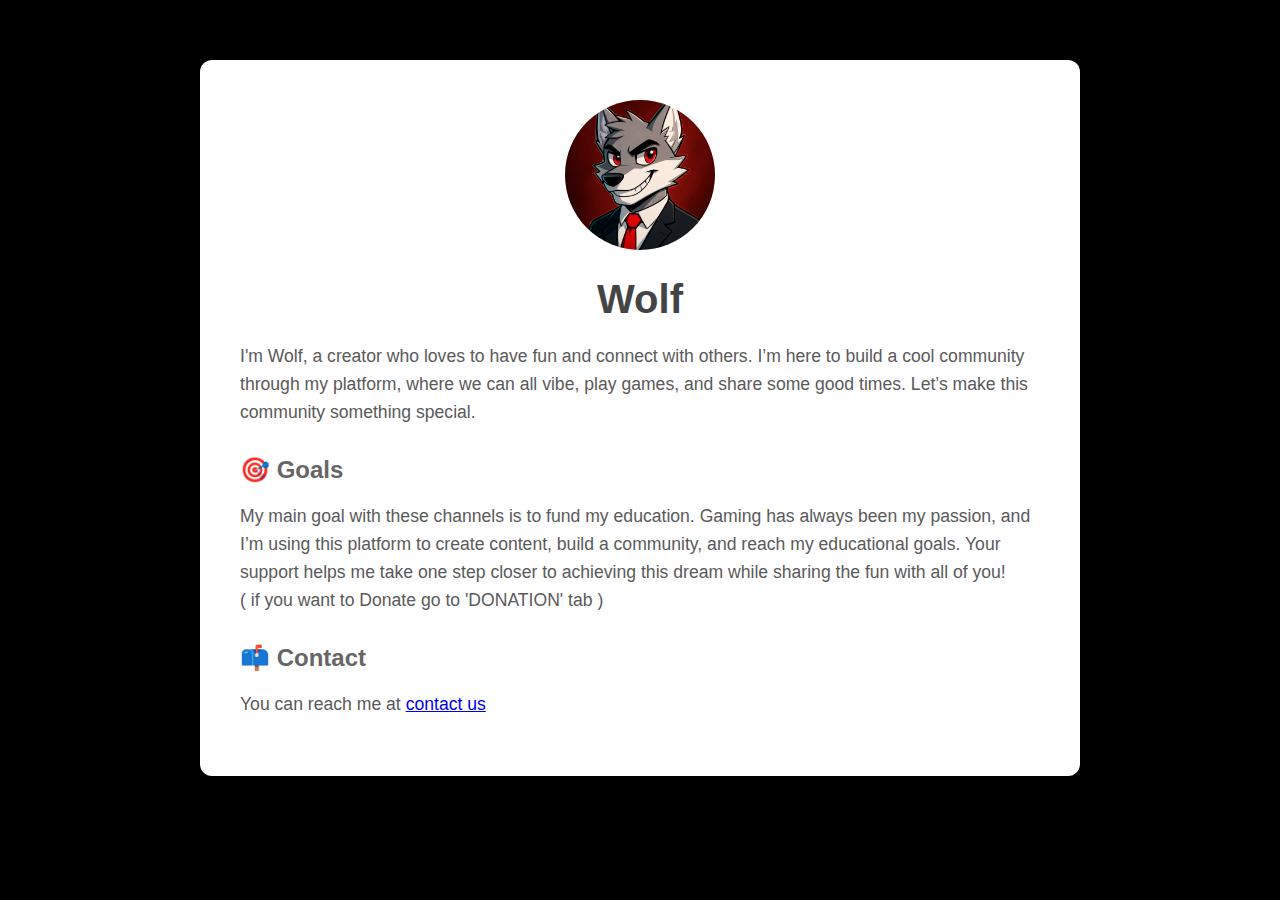
<file: About-me.html>
<!DOCTYPE html>
<html lang="en">
<head>
  <meta charset="UTF-8" />
  <meta name="viewport" content="width=device-width, initial-scale=1.0"/>
  <title>About Me</title>
  <style>
    body {
      margin: 0;
      font-family: 'Segoe UI', Tahoma, Geneva, Verdana, sans-serif;
      background-color: #000000;
      color: #5a5a5a;
    }

    .container {
      max-width: 800px;
      margin: 60px auto;
      background-color: #fff;
      padding: 40px;
      border-radius: 12px;
      box-shadow: 0 0 20px rgba(0,0,0,0.1);
    }

    h1 {
      font-size: 2.5rem;
      margin-bottom: 20px;
      text-align: center;
      color: #444;
    }

    .profile-pic {
      width: 150px;
      height: 150px;
      border-radius: 50%;
      object-fit: cover;
      display: block;
      margin: 0 auto 20px;
    }

    p {
      font-size: 1.1rem;
      line-height: 1.6;
    }

    .section {
      margin-top: 30px;
    }

    .section h2 {
      font-size: 1.5rem;
      margin-bottom: 10px;
      color: #666;
    }
  </style>
</head>
<body>
  <div class="container">
    <img src="images/wolf-img.png" alt="Profile Picture" class="profile-pic" />
    <h1>Wolf</h1>
    <p>I'm Wolf, a creator who loves to have fun and connect with others. I’m here to build a cool community through my platform, where we can all vibe, play games, and share some good times. Let’s make this community something special.</p>

    <div class="section">
      <h2>🎯 Goals</h2>
      <p>My main goal with these channels is to fund my education. Gaming has always been my passion, and I’m using this platform to create content, build a community, and reach my educational goals. Your support helps me take one step closer to achieving this dream while sharing the fun with all of you! <br />
         ( if you want to Donate go to 'DONATION' tab )</p>
    </div>
<div class="section">
      <h2>📫 Contact</h2>
      <p>You can reach me at <a href="workforwolf.buisness@gmail.com"> contact us </a></p>
    </div>
  </div>
</body>
</html>
</file>
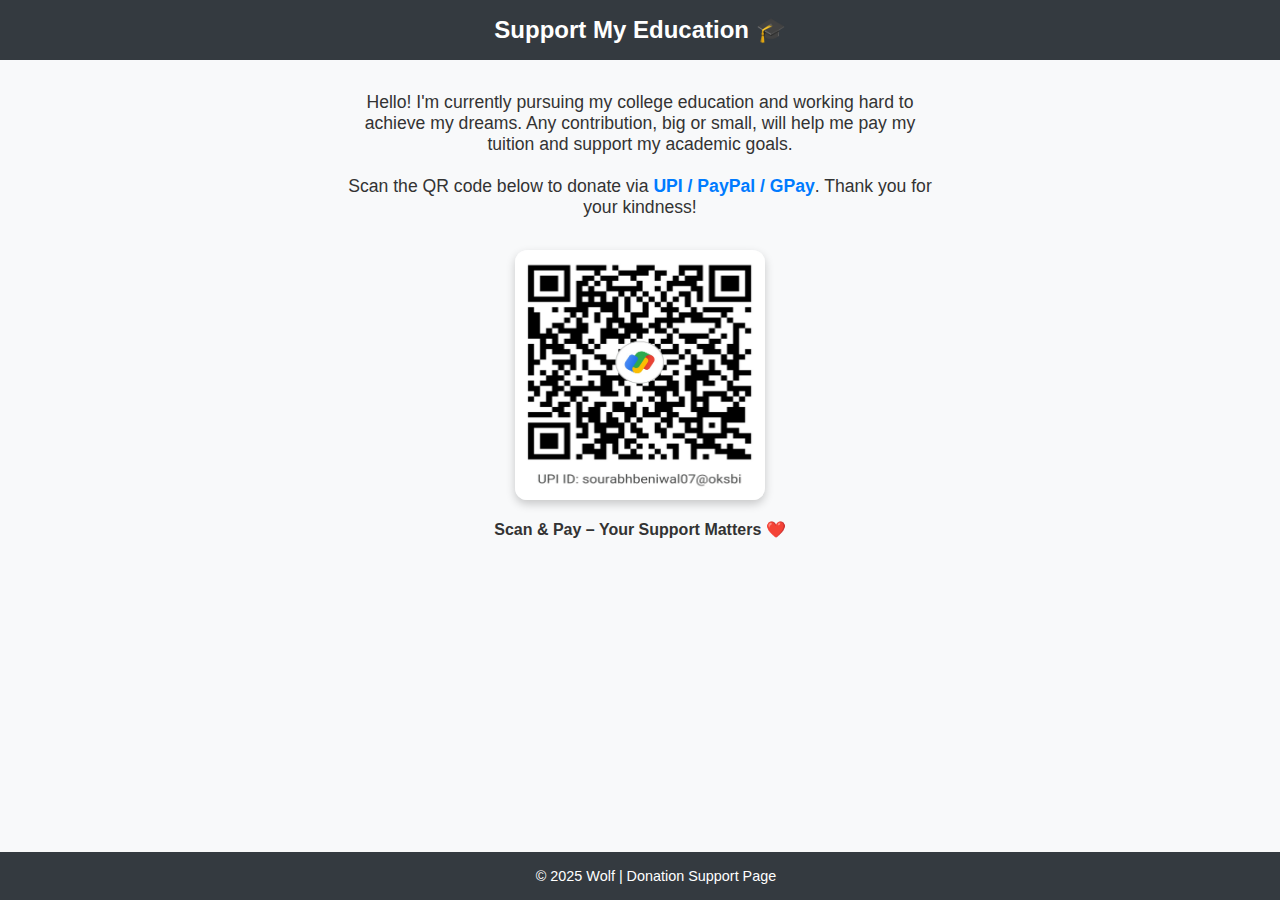
<file: Donation.html>
<!DOCTYPE html>
<html lang="en">
<head>
  <meta charset="UTF-8" />
  <meta name="viewport" content="width=device-width, initial-scale=1.0"/>
  <title>Donation</title>
  <style>
    body {
      margin: 0;
      font-family: 'Segoe UI', Tahoma, Geneva, Verdana, sans-serif;
      background: #f8f9fa;
      color: #333;
    }
    header {
      background: #343a40;
      color: white;
      padding: 1rem 2rem;
      text-align: center;
      font-size: 1.5rem;
      font-weight: bold;
    }
    footer {
      background: #343a40;
      color: white;
      text-align: center;
      padding: 1rem;
      position: fixed;
      bottom: 0;
      width: 100%;
      font-size: 0.9rem;
    }
    .container {
      padding: 2rem;
      text-align: center;
    }
    .qr-code {
      margin-top: 2rem;
    }
    .qr-code img {
      width: 250px;
      height: 250px;
      border-radius: 12px;
      box-shadow: 0 4px 10px rgba(0, 0, 0, 0.2);
    }
    .donation-text {
      font-size: 1.1rem;
      max-width: 600px;
      margin: 0 auto;
    }
    .highlight {
      color: #007bff;
      font-weight: bold;
    }
  </style>
</head>
<body>

  <header>
    Support My Education 🎓
  </header>

  <div class="container">
    <p class="donation-text">
      Hello! I'm currently pursuing my college education and working hard to achieve my dreams. 
      Any contribution, big or small, will help me pay my tuition and support my academic goals.
      <br/><br/>
      Scan the QR code below to donate via <span class="highlight">UPI / PayPal / GPay</span>.
      Thank you for your kindness!
    </p>

    <div class="qr-code">
      <img src="images/qr-code.png" alt="Donate QR Code">
      <p style="margin-top: 1rem;"><strong>Scan & Pay – Your Support Matters ❤️</strong></p>
    </div>
  </div>

  <footer>
    © 2025 Wolf | Donation Support Page
  </footer>

</body>
</html>
</file>
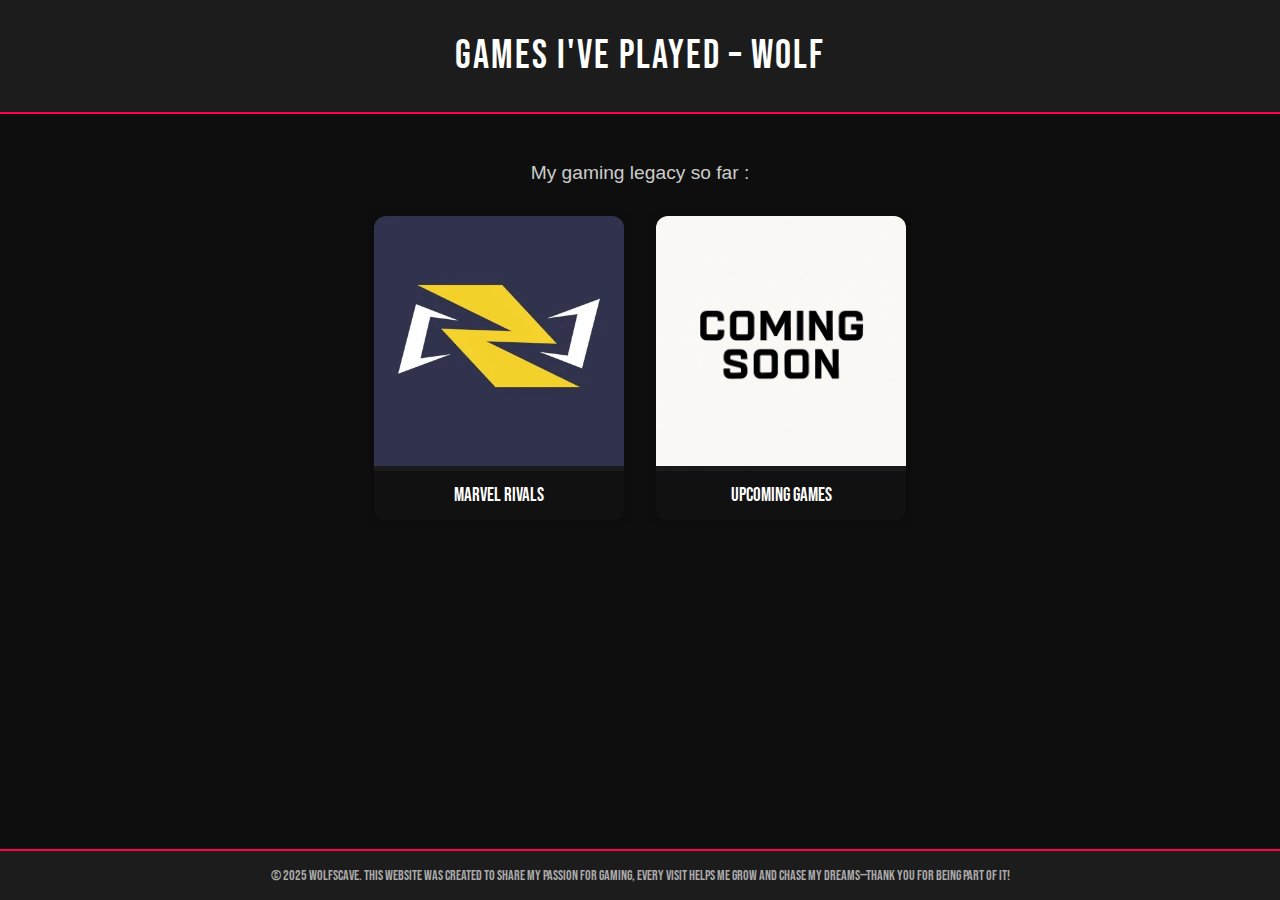
<file: Titles.html>
<!DOCTYPE html>
<html lang="en">
<head>
  <meta charset="UTF-8">
  <meta name="viewport" content="width=device-width, initial-scale=1.0">
  <title>Games I've Played – WOLF</title>
  <link href="https://fonts.googleapis.com/css2?family=Bebas+Neue&display=swap" rel="stylesheet">
  <style>
    * {
      box-sizing: border-box;
    }

    html, body {
      margin: 0;
      padding: 0;
      height: 100%;
      font-family: 'Bebas Neue', sans-serif;
      background-color: #0e0e0e;
      color: #fff;
      display: flex;
      flex-direction: column;
    }

    header {
      background: #1c1c1c;
      padding: 2rem;
      text-align: center;
      font-size: 2.5rem;
      letter-spacing: 2px;
      border-bottom: 2px solid #ff004c;
    }

    .container {
      flex: 1;
      display: flex;
      flex-direction: column;
      align-items: center;
      padding: 2rem;
    }

    .games-grid {
      display: flex;
      flex-wrap: wrap;
      gap: 2rem;
      justify-content: center;
      margin-top: 2rem;
    }

    .game-card {
      background: #1a1a1a;
      border-radius: 12px;
      overflow: hidden;
      width: 250px;
      box-shadow: 0 0 12px rgba(0, 0, 0, 0.3);
      transition: 0.3s ease;
    }

    .game-card:hover {
      transform: scale(1.05);
      box-shadow: 0 0 20px rgba(49, 49, 49, 0.5);
    }

    .game-card img {
      width: 100%;
      height: 250px;
      object-fit: cover;
    }

    .game-title {
      background: #111;
      text-align: center;
      padding: 0.8rem;
      font-size: 1.2rem;
      text-transform: uppercase;
    }

    footer {
      background: #1c1c1c;
      color: #aaa;
      text-align: center;
      padding: 1rem;
      font-size: 0.9rem;
      border-top: 2px solid #ff004c;
    }

    .subtitle {
      font-family: 'Open Sans', sans-serif;
      font-weight: 400;
      font-size: 1.2rem;
      color: #ccc;
      margin-top: 1rem;
    }
  </style>
</head>
<body>

  <header>
    GAMES I'VE PLAYED – WOLF
  </header>

  <div class="container">
    <div class="subtitle">My gaming legacy so far :</div>

    <div class="games-grid">
      <div class="game-card">
        <img src="images/marvel-rivals.jpg" alt="Marvel Rivals">
        <div class="game-title">Marvel Rivals</div>
      </div>

      <div class="game-card">
        <img src="images/Coming-soon.jpg" alt="Coming Soon">
        <div class="game-title">Upcoming Games</div>
      </div>
    </div>
  </div>

  <footer>
    © 2025 Wolfscave. This website was created to share my passion for gaming, Every visit helps me grow and chase my dreams—thank you for being part of it!
  </footer>

</body>
</html>
</file>
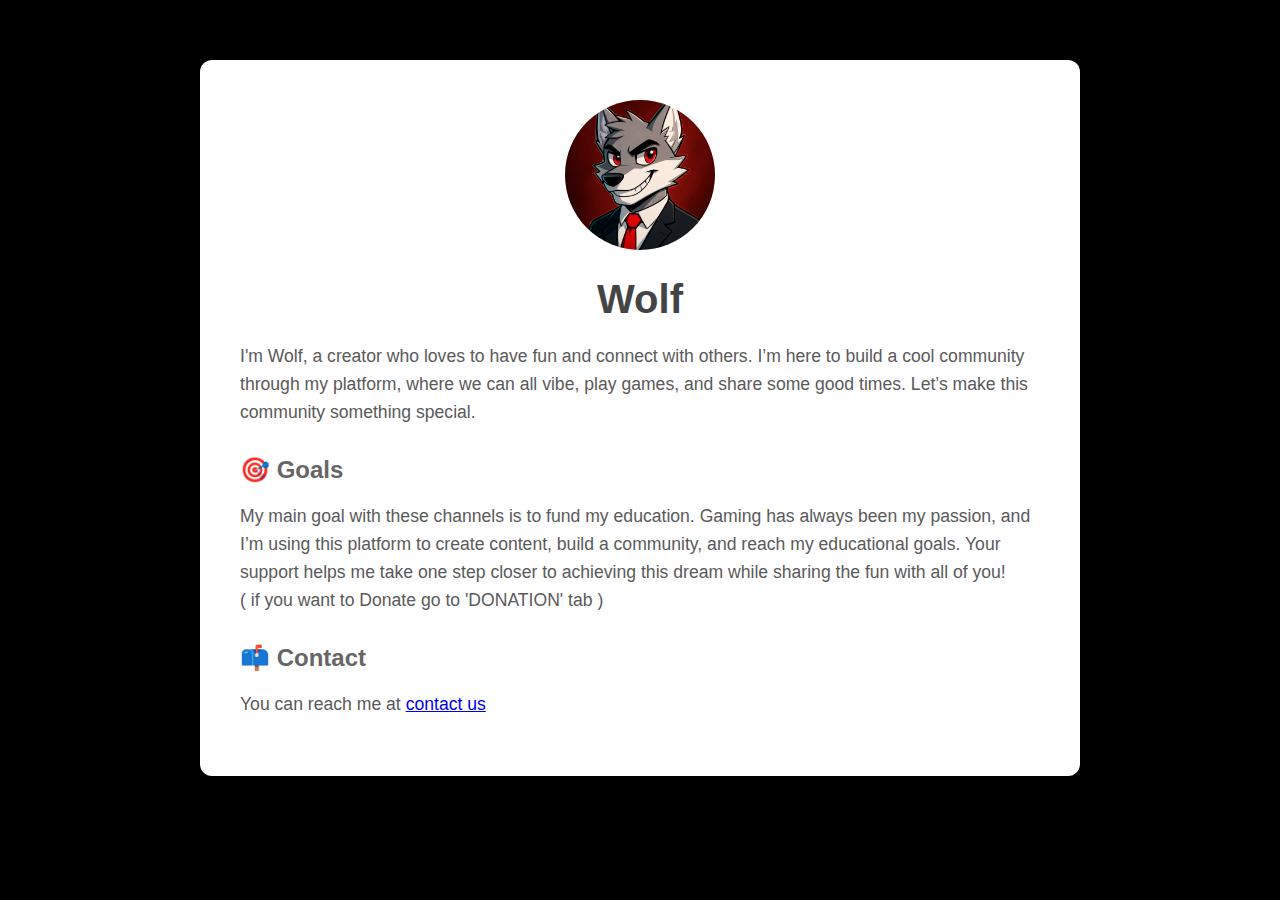
<file: DeeRivals/About-me.html>
<!DOCTYPE html>
<html lang="en">
<head>
  <meta charset="UTF-8" />
  <meta name="viewport" content="width=device-width, initial-scale=1.0"/>
  <title>About Me</title>
  <style>
    body {
      margin: 0;
      font-family: 'Segoe UI', Tahoma, Geneva, Verdana, sans-serif;
      background-color: #000000;
      color: #5a5a5a;
    }

    .container {
      max-width: 800px;
      margin: 60px auto;
      background-color: #fff;
      padding: 40px;
      border-radius: 12px;
      box-shadow: 0 0 20px rgba(0,0,0,0.1);
    }

    h1 {
      font-size: 2.5rem;
      margin-bottom: 20px;
      text-align: center;
      color: #444;
    }

    .profile-pic {
      width: 150px;
      height: 150px;
      border-radius: 50%;
      object-fit: cover;
      display: block;
      margin: 0 auto 20px;
    }

    p {
      font-size: 1.1rem;
      line-height: 1.6;
    }

    .section {
      margin-top: 30px;
    }

    .section h2 {
      font-size: 1.5rem;
      margin-bottom: 10px;
      color: #666;
    }
  </style>
</head>
<body>
  <div class="container">
    <img src="/images/wolf-img.png" alt="Profile Picture" class="profile-pic" />
    <h1>Wolf</h1>
    <p>I'm Wolf, a creator who loves to have fun and connect with others. I’m here to build a cool community through my platform, where we can all vibe, play games, and share some good times. Let’s make this community something special.</p>

    <div class="section">
      <h2>🎯 Goals</h2>
      <p>My main goal with these channels is to fund my education. Gaming has always been my passion, and I’m using this platform to create content, build a community, and reach my educational goals. Your support helps me take one step closer to achieving this dream while sharing the fun with all of you! <br />
         ( if you want to Donate go to 'DONATION' tab )</p>
    </div>
<div class="section">
      <h2>📫 Contact</h2>
      <p>You can reach me at <a href="workforwolf.buisness@gmail.com"> contact us </a></p>
    </div>
  </div>
</body>
</html>
</file>
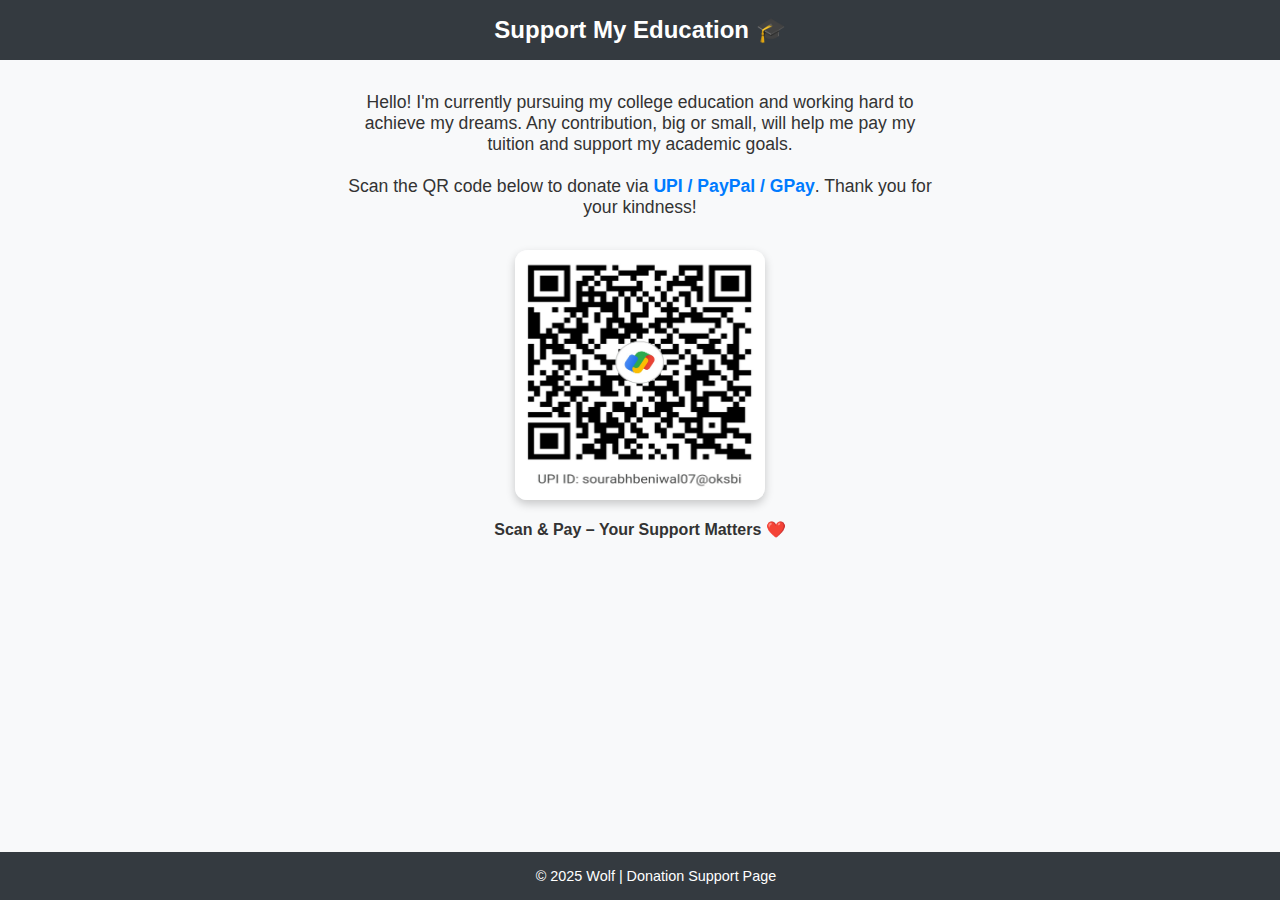
<file: DeeRivals/Donation.html>
<!DOCTYPE html>
<html lang="en">
<head>
  <meta charset="UTF-8" />
  <meta name="viewport" content="width=device-width, initial-scale=1.0"/>
  <title>Donation</title>
  <style>
    body {
      margin: 0;
      font-family: 'Segoe UI', Tahoma, Geneva, Verdana, sans-serif;
      background: #f8f9fa;
      color: #333;
    }
    header {
      background: #343a40;
      color: white;
      padding: 1rem 2rem;
      text-align: center;
      font-size: 1.5rem;
      font-weight: bold;
    }
    footer {
      background: #343a40;
      color: white;
      text-align: center;
      padding: 1rem;
      position: fixed;
      bottom: 0;
      width: 100%;
      font-size: 0.9rem;
    }
    .container {
      padding: 2rem;
      text-align: center;
    }
    .qr-code {
      margin-top: 2rem;
    }
    .qr-code img {
      width: 250px;
      height: 250px;
      border-radius: 12px;
      box-shadow: 0 4px 10px rgba(0, 0, 0, 0.2);
    }
    .donation-text {
      font-size: 1.1rem;
      max-width: 600px;
      margin: 0 auto;
    }
    .highlight {
      color: #007bff;
      font-weight: bold;
    }
  </style>
</head>
<body>

  <header>
    Support My Education 🎓
  </header>

  <div class="container">
    <p class="donation-text">
      Hello! I'm currently pursuing my college education and working hard to achieve my dreams. 
      Any contribution, big or small, will help me pay my tuition and support my academic goals.
      <br/><br/>
      Scan the QR code below to donate via <span class="highlight">UPI / PayPal / GPay</span>.
      Thank you for your kindness!
    </p>

    <div class="qr-code">
      <img src="/images/qr-code.png" alt="Donate QR Code">
      <p style="margin-top: 1rem;"><strong>Scan & Pay – Your Support Matters ❤️</strong></p>
    </div>
  </div>

  <footer>
    © 2025 Wolf | Donation Support Page
  </footer>

</body>
</html>
</file>
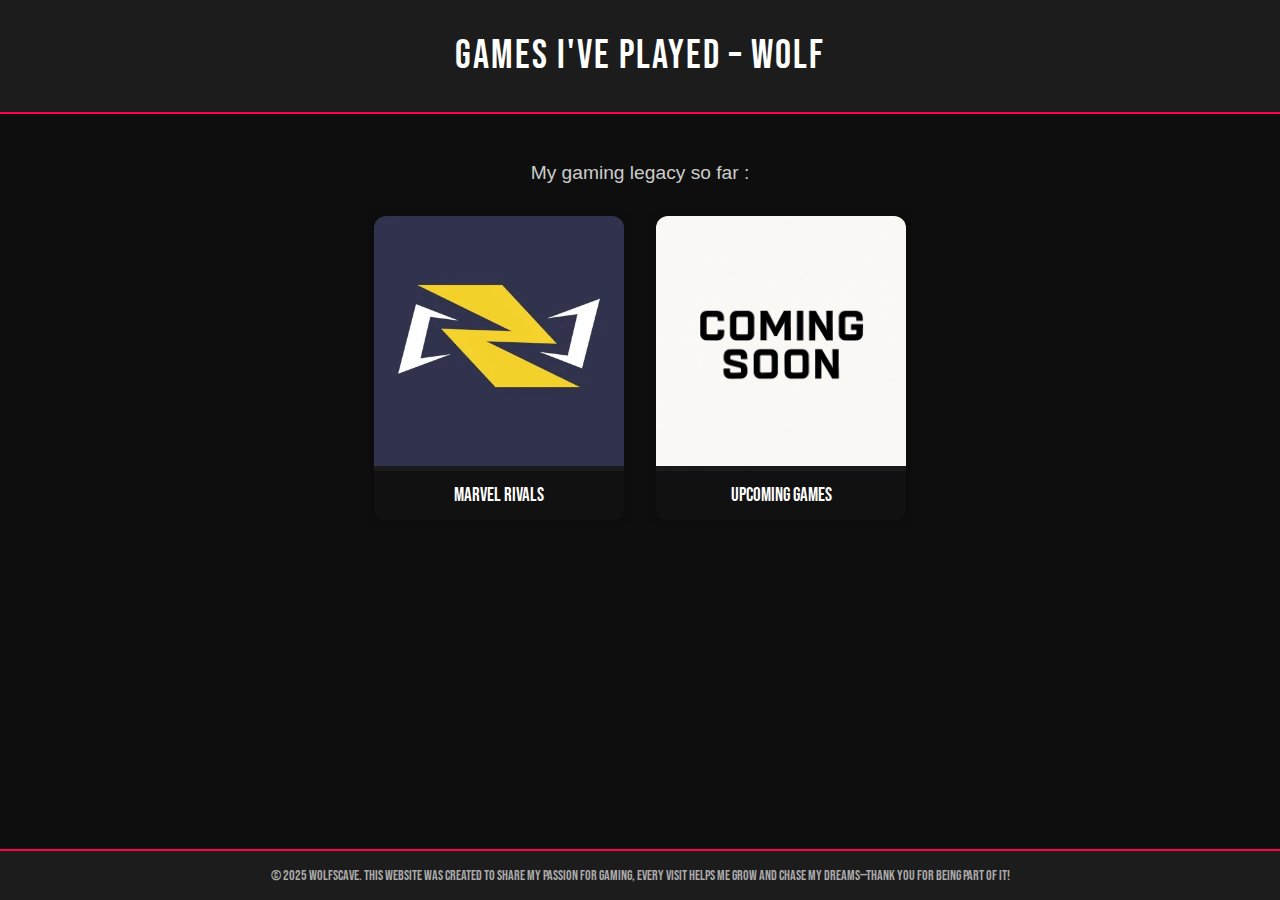
<file: DeeRivals/Titles.html>
<!DOCTYPE html>
<html lang="en">
<head>
  <meta charset="UTF-8">
  <meta name="viewport" content="width=device-width, initial-scale=1.0">
  <title>Games I've Played – WOLF</title>
  <link href="https://fonts.googleapis.com/css2?family=Bebas+Neue&display=swap" rel="stylesheet">
  <style>
    * {
      box-sizing: border-box;
    }

    html, body {
      margin: 0;
      padding: 0;
      height: 100%;
      font-family: 'Bebas Neue', sans-serif;
      background-color: #0e0e0e;
      color: #fff;
      display: flex;
      flex-direction: column;
    }

    header {
      background: #1c1c1c;
      padding: 2rem;
      text-align: center;
      font-size: 2.5rem;
      letter-spacing: 2px;
      border-bottom: 2px solid #ff004c;
    }

    .container {
      flex: 1;
      display: flex;
      flex-direction: column;
      align-items: center;
      padding: 2rem;
    }

    .games-grid {
      display: flex;
      flex-wrap: wrap;
      gap: 2rem;
      justify-content: center;
      margin-top: 2rem;
    }

    .game-card {
      background: #1a1a1a;
      border-radius: 12px;
      overflow: hidden;
      width: 250px;
      box-shadow: 0 0 12px rgba(0, 0, 0, 0.3);
      transition: 0.3s ease;
    }

    .game-card:hover {
      transform: scale(1.05);
      box-shadow: 0 0 20px rgba(49, 49, 49, 0.5);
    }

    .game-card img {
      width: 100%;
      height: 250px;
      object-fit: cover;
    }

    .game-title {
      background: #111;
      text-align: center;
      padding: 0.8rem;
      font-size: 1.2rem;
      text-transform: uppercase;
    }

    footer {
      background: #1c1c1c;
      color: #aaa;
      text-align: center;
      padding: 1rem;
      font-size: 0.9rem;
      border-top: 2px solid #ff004c;
    }

    .subtitle {
      font-family: 'Open Sans', sans-serif;
      font-weight: 400;
      font-size: 1.2rem;
      color: #ccc;
      margin-top: 1rem;
    }
  </style>
</head>
<body>

  <header>
    GAMES I'VE PLAYED – WOLF
  </header>

  <div class="container">
    <div class="subtitle">My gaming legacy so far :</div>

    <div class="games-grid">
      <div class="game-card">
        <img src="images/marvel-rivals.jpg" alt="Marvel Rivals">
        <div class="game-title">Marvel Rivals</div>
      </div>

      <div class="game-card">
        <img src="images/Coming-soon.jpg" alt="Coming Soon">
        <div class="game-title">Upcoming Games</div>
      </div>
    </div>
  </div>

  <footer>
    © 2025 Wolfscave. This website was created to share my passion for gaming, Every visit helps me grow and chase my dreams—thank you for being part of it!
  </footer>

</body>
</html>
</file>
